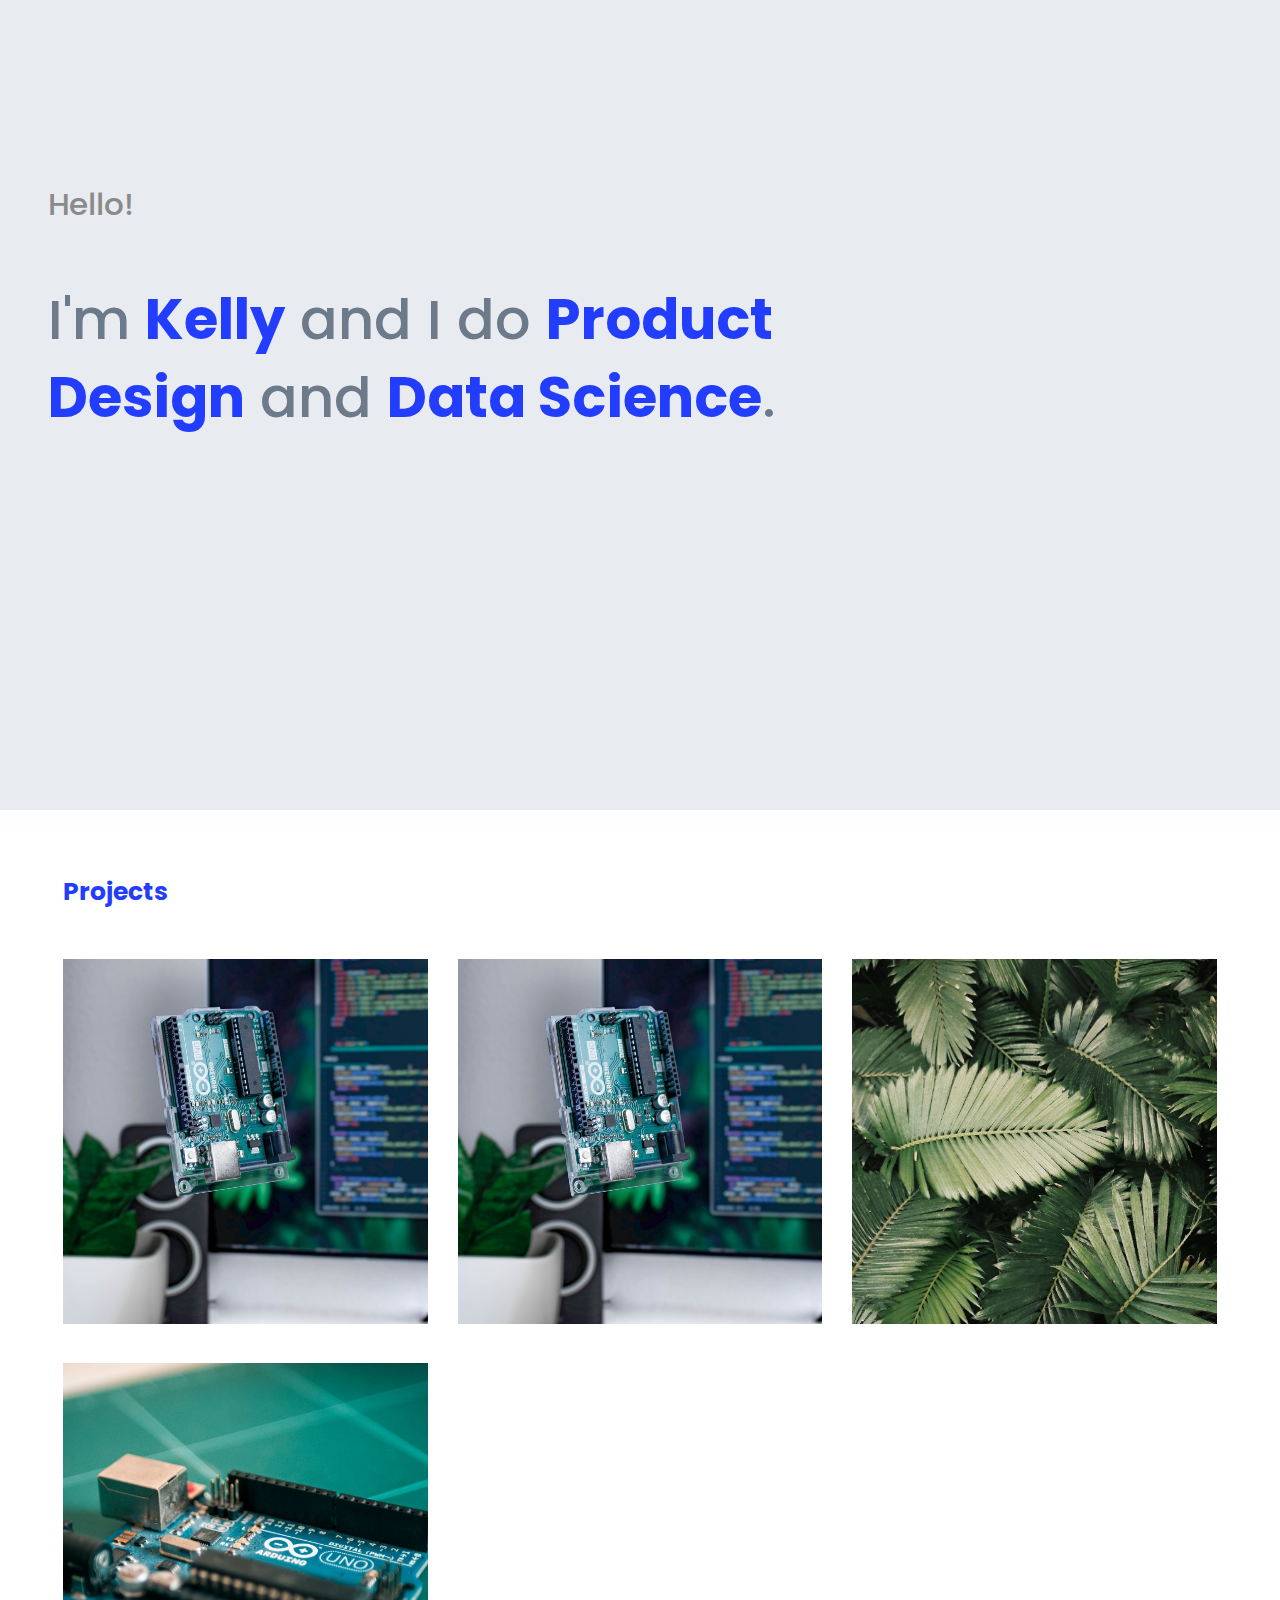
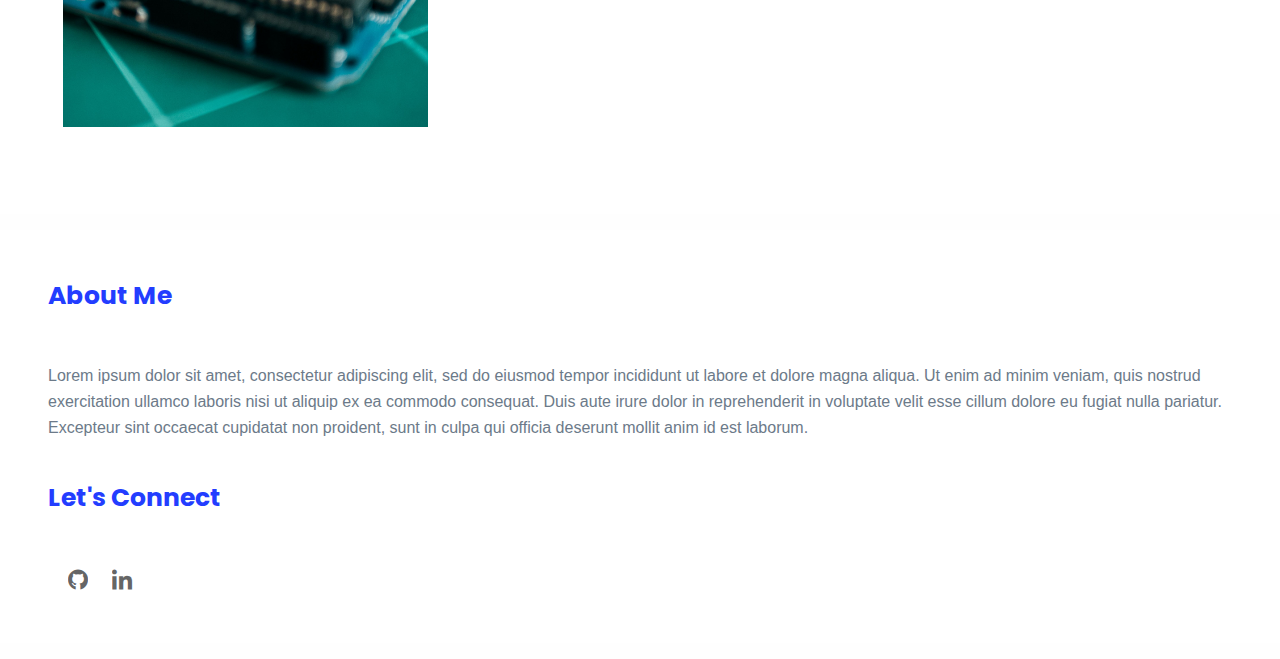
<file: index.html>
<!doctype html>
<html class="no-js" lang="en">
  <head>
    <meta charset="utf-8" />
    <meta name="viewport" content="width=device-width, initial-scale=1.0" />
    <title>Kelly J | Mechanical/Data Engineer</title>
    <link rel="stylesheet" href="https://dhbhdrzi4tiry.cloudfront.net/cdn/sites/foundation.min.css">
    <link rel="stylesheet" href="css/foundation.min.css">
    <link rel="stylesheet" href="css/flaticon.css">
    <link rel="stylesheet" href="css/app.css">
  </head>
  <body>

    <div id="header" class="callout large primary">
      <div class="row column text-left">
        <h3 class="subheader">Hello!</h3>
        <h2>I'm <b><span class="accent">Kelly</span></b> and I do <b><span class="accent">Product Design</span></b> and <b><span class="accent">Data Science</span></b>.</h2>
        <!----
        <h5 class="subheader">Scroll down to discover &rarr;</h5>
        -->
      </div>
    </div>

    <div id="cards" class="callout large primary">
      <div class="row">

          <!-- Project Tiles-->
          <div class="grid-x grid-padding-x">
            <div class="small-12 cell">
              <h4 class="accent"><b>Projects</b></h4>
            </div>
            
            <div class="large-4 medium-6 small-12 cell">
              <div class="image-hover-wrapper">
                <a href="#"><img src="img/square1.jpg ">
                  <span class="image-hover-wrapper-reveal">
                    <p>Cyberbot: A self-driving bot with ledge and obstacle avoidance system </p>
                  </span>
                </a>
              </div>
            </div>
            <div class="large-4 medium-6 small-12 cell">
              <div class="image-hover-wrapper">
                <a href="#"><img src="img/square1.jpg ">
                  <span class="image-hover-wrapper-reveal">
                    <p>Cyberbot: A self-driving bot with ledge and obstacle avoidance system </p>
                  </span>
                </a>
              </div>
            </div>

            <div class="large-4 medium-6 small-12 cell">
                <div class="image-hover-wrapper">
                  <a href="#"><img src="img/square2.jpg ">
                    <span class="image-hover-wrapper-reveal">
                      <p>A cool project</p>
                    </span>
                  </a>
                </div>
            </div>

              <div class="large-4 medium-6 small-12 cell">
                  <div class="image-hover-wrapper">
                    <a href="#"><img src="img/square3.jpg ">
                      <span class="image-hover-wrapper-reveal">
                        <p>A cool project</p>
                      </span>
                    </a>
                  </div>
              </div>
          </div>
        </div>
    </div>

    <div id="cards" class="callout large primary">
        <div class="row column">
          <h4 class="accent"><b>About Me</b></h4>
          <p>
            Lorem ipsum dolor sit amet, consectetur adipiscing elit, sed do eiusmod tempor incididunt ut labore et dolore magna aliqua. Ut enim ad minim veniam, quis nostrud exercitation ullamco laboris nisi ut aliquip ex ea commodo consequat. Duis aute irure dolor in reprehenderit in voluptate velit esse cillum dolore eu fugiat nulla pariatur. Excepteur sint occaecat cupidatat non proident, sunt in culpa qui officia deserunt mollit anim id est laborum.
          </p>
          <br>
          <h4 class="accent"><b>Let's Connect</b></h4>
          <a href="https://github.com/rubensly" target="_blank"><i class="flaticon-github icon"></i></a>
          <a href="https://www.linkedin.com/in/kellyjean00/" target="_blank"><i class="flaticon-linkedin icon"></i></a>
          <div class="columns small-2 large-4 card-container">

          </div>
  

        </div>
      </div>

    <script src="https://code.jquery.com/jquery-2.1.4.min.js"></script>
    <script src="https://dhbhdrzi4tiry.cloudfront.net/cdn/sites/foundation.js"></script>
    <script>
      $(document).foundation();
    </script>
  </body>
</html>
</file>
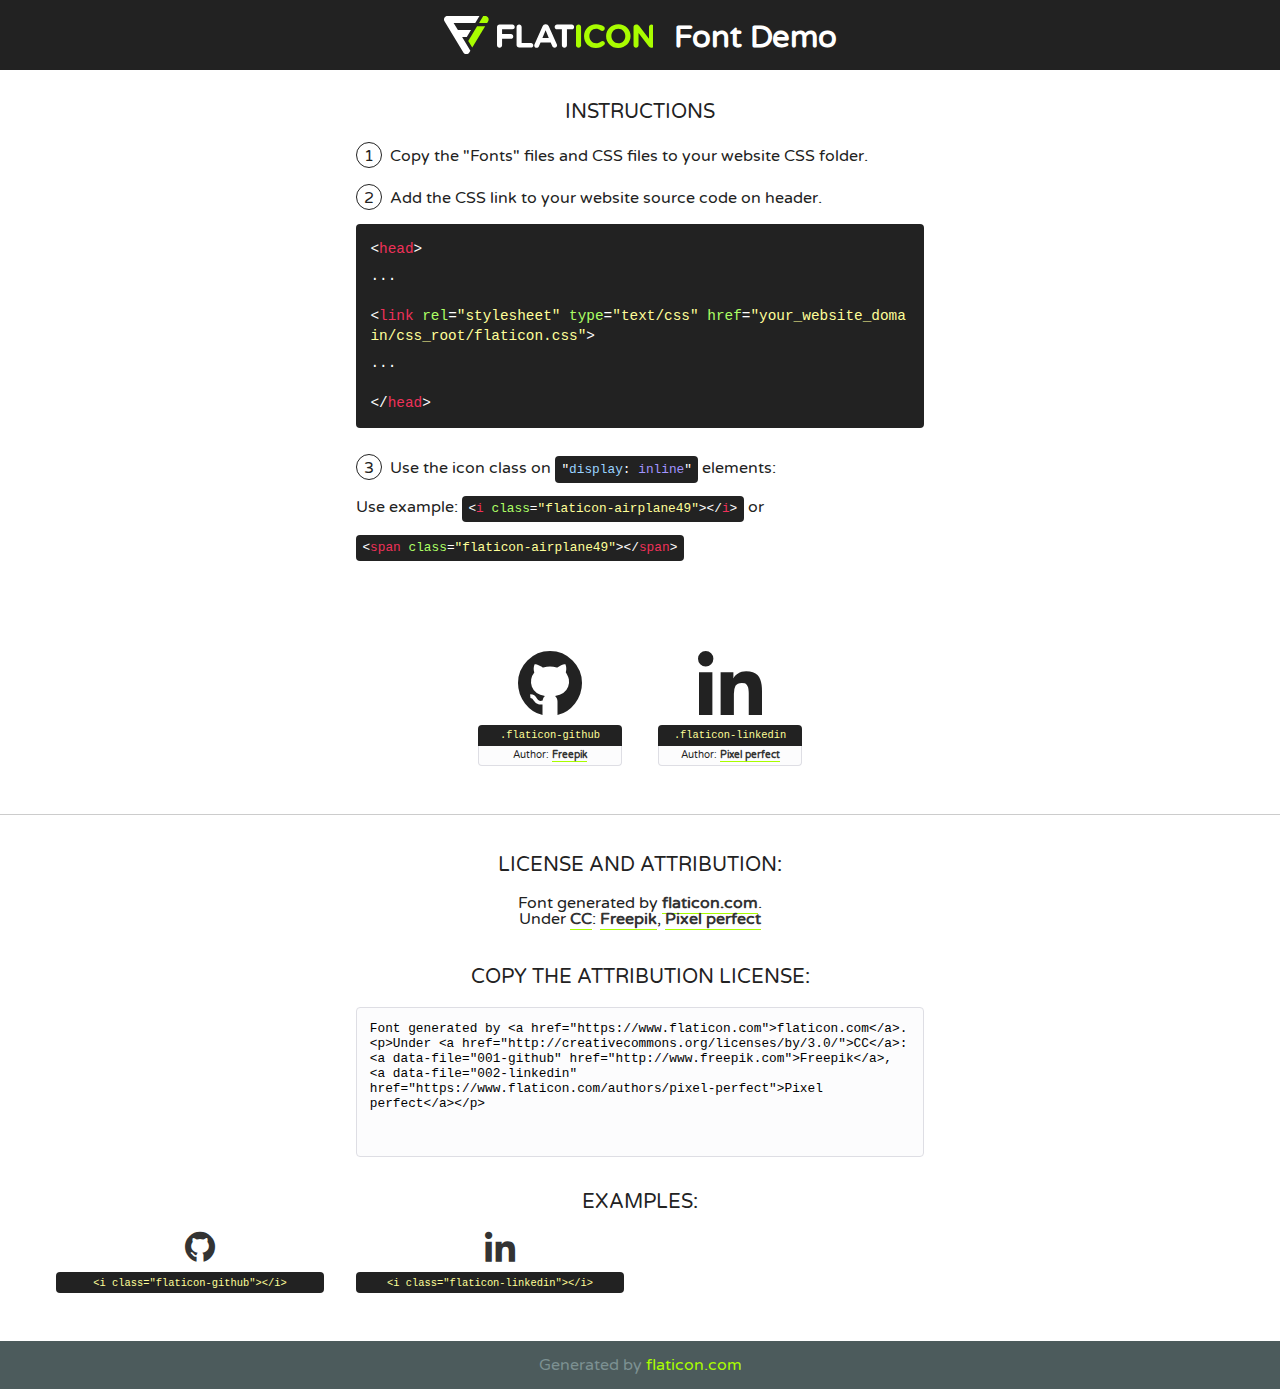
<file: my-icons-collection/font/flaticon.html>
<!DOCTYPE html>
<!--
  Flaticon icon font: Flaticon
  Creation date: 18/06/2020 21:55
-->
<html>
<!DOCTYPE html>
<html>

<head>
    <title>Flaticon WebFont</title>
    <link href="http://fonts.googleapis.com/css?family=Varela+Round" rel="stylesheet" type="text/css" />
    <link rel="stylesheet" type="text/css" href="flaticon.css">
    <meta charset="UTF-8">
    <style>
    html, body, div, span, applet, object, iframe,
    h1, h2, h3, h4, h5, h6, p, blockquote, pre,
    a, abbr, acronym, address, big, cite, code,
    del, dfn, em, img, ins, kbd, q, s, samp,
    small, strike, strong, sub, sup, tt, var,
    b, u, i, center,
    dl, dt, dd, ol, ul, li,
    fieldset, form, label, legend,
    table, caption, tbody, tfoot, thead, tr, th, td,
    article, aside, canvas, details, embed, 
    figure, figcaption, footer, header, hgroup, 
    menu, nav, output, ruby, section, summary,
    time, mark, audio, video {
        margin: 0;
        padding: 0;
        border: 0;
        font-size: 100%;
        font: inherit;
        vertical-align: baseline;
    }
    /* HTML5 display-role reset for older browsers */
    article, aside, details, figcaption, figure, 
    footer, header, hgroup, menu, nav, section {
        display: block;
    }
    body {
        line-height: 1;
    }
    ol, ul {
        list-style: none;
    }
    blockquote, q {
        quotes: none;
    }
    blockquote:before, blockquote:after,
    q:before, q:after {
        content: '';
        content: none;
    }
    table {
        border-collapse: collapse;
        border-spacing: 0;
    }
    body {
        font-family: 'Varela Round', Helvetica, Arial, sans-serif;
        font-size: 16px;
        color: #222;
    }
    a {
        color: #333;
        border-bottom: 1px solid #a9fd00;
        font-weight: bold;
        text-decoration: none;
    }
    * {
        -moz-box-sizing: border-box;
        -webkit-box-sizing: border-box;
        box-sizing: border-box;
        margin: 0;
        padding: 0;
    }
    [class^="flaticon-"]:before, [class*=" flaticon-"]:before, [class^="flaticon-"]:after, [class*=" flaticon-"]:after {
        font-family: Flaticon;
        font-size: 30px;
        font-style: normal;
        margin-left: 20px;
        color: #333;
    }
    .wrapper {
        max-width: 600px;
        margin: auto;
        padding: 0 1em;
    }
    .title {
        font-size: 1.25em;
        text-align: center;
        margin-bottom: 1em;
        text-transform: uppercase;
    }
    header {
        text-align: center;
        background-color: #222;
        color: #fff;
        padding: 1em;
    }
    header .logo {
        width: 210px;
        height: 38px;
        display: inline-block;
        vertical-align: middle;
        margin-right: 1em;
        border: none;
    }
    header strong {
        font-size: 1.95em;
        font-weight: bold;
        vertical-align: middle;
        margin-top: 5px;
        display: inline-block;
    }
    .demo {
        margin: 2em auto;
        line-height: 1.25em;
    }
    .demo ul li {
        margin-bottom: 1em;
    }
    .demo ul li .num {
        color: #222;
        border-radius: 20px;
        display: inline-block;
        width: 26px;
        padding: 3px;
        height: 26px;
        text-align: center;
        margin-right: 0.5em;
        border: 1px solid #222;
    }
    .demo ul li code {
        background-color: #222;
        border-radius: 4px;
        padding: 0.25em 0.5em;
        display: inline-block;
        color: #fff;
        font-family: Consolas,Monaco,Lucida Console,Liberation Mono,DejaVu Sans Mono,Bitstream Vera Sans Mono,Courier New, monospace;
        font-weight: lighter;
        margin-top: 1em;
        font-size: 0.8em;
        word-break: break-all;
    }
    .demo ul li code.big {
        padding: 1em;
        font-size: 0.9em;
    }
    .demo ul li code .red {
        color: #EF3159;
    }
    .demo ul li code .green {
        color: #ACFF65;
    }
    .demo ul li code .yellow {
        color: #FFFF99;
    }
    .demo ul li code .blue {
        color: #99D3FF;
    }
    .demo ul li code .purple {
        color: #A295FF;
    }
    .demo ul li code .dots {
        margin-top: 0.5em;
        display: block;
    }
    #glyphs {
        border-bottom: 1px solid #ccc;
        padding: 2em 0;
        text-align: center;
    }
    .glyph {
        display: inline-block;
        width: 9em;
        margin: 1em;
        text-align: center;
        vertical-align: top;
        background: #FFF;
    }
    .glyph .glyph-icon {
        padding: 10px;
        display: block;
        font-family:"Flaticon";
        font-size: 64px;
        line-height: 1;
    }
    .glyph .glyph-icon:before {
        font-size: 64px;
        color: #222;
        margin-left: 0;
    }
    .class-name {
        font-size: 0.65em;
        background-color: #222;
        color: #fff;
        border-radius: 4px 4px 0 0;
        padding: 0.5em;
        color: #FFFF99;
        font-family: Consolas,Monaco,Lucida Console,Liberation Mono,DejaVu Sans Mono,Bitstream Vera Sans Mono,Courier New, monospace;
    }
    .author-name {
        font-size: 0.6em;
        background-color: #fcfcfd;
        border: 1px solid #DEDEE4;
        border-top: 0;
        border-radius: 0 0 4px 4px;
        padding: 0.5em;
    }
    .class-name:last-child {
        font-size: 10px;
        color:#888;
    }
    .class-name:last-child a {
        font-size: 10px;
        color:#555;
    }
    .class-name:last-child a:hover {
        color:#a9fd00;
    }
    .glyph > input {
        display: block;
        width: 100px;
        margin: 5px auto;
        text-align: center;
        font-size: 12px;
        cursor: text;
    }
    .glyph > input.icon-input {
        font-family:"Flaticon";
        font-size: 16px;
        margin-bottom: 10px;
    }
    .attribution .title {
        margin-top: 2em;
    }
    .attribution textarea {
        background-color: #fcfcfd;
        padding: 1em;
        border: none;
        box-shadow: none;
        border: 1px solid #DEDEE4;
        border-radius: 4px;
        resize: none;
        width: 100%;
        height: 150px;
        font-size: 0.8em;
        font-family: Consolas,Monaco,Lucida Console,Liberation Mono,DejaVu Sans Mono,Bitstream Vera Sans Mono,Courier New, monospace;
        -webkit-appearance: none;
    }
    .iconsuse {
        margin: 2em auto;
        text-align: center;
        max-width: 1200px;
    }
    .iconsuse:after {
        content: '';
        display: table;
        clear: both;
    }
    .iconsuse .image {
        float: left;
        width: 25%;
        padding: 0 1em;
    }
    .iconsuse .image p {
        margin-bottom: 1em;
    }
    .iconsuse .image span {
        display: block;
        font-size: 0.65em;
        background-color: #222;
        color: #fff;
        border-radius: 4px;
        padding: 0.5em;
        color: #FFFF99;
        margin-top: 1em;
        font-family: Consolas,Monaco,Lucida Console,Liberation Mono,DejaVu Sans Mono,Bitstream Vera Sans Mono,Courier New, monospace;
    }
    #footer {
        text-align: center;
        background-color: #4C5B5C;
        color: #7c9192;
        padding: 1em;
    }
    #footer a {
        border: none;
        color: #a9fd00;
        font-weight: normal;
    }
    @media (max-width: 960px) {
        .iconsuse .image {
            width: 50%;
        }
    }
    @media (max-width: 560px) {
        .iconsuse .image {
            width: 100%;
        }
    }
    </style>
</head>

<body class="characters-off">

    <header>
        <a href="https://www.flaticon.com" target="_blank" class="logo">
            <svg version="1.1" xmlns="http://www.w3.org/2000/svg" xmlns:xlink="http://www.w3.org/1999/xlink" xmlns:a="http://ns.adobe.com/AdobeSVGViewerExtensions/3.0/" viewBox="0 0 560.875 102.036" enable-background="new 0 0 560.875 102.036" xml:space="preserve">
                <defs>
                </defs>
                <g>
                    <g class="letters">
                        <path fill="#ffffff" d="M141.596,29.675c0-3.777,2.985-6.767,6.764-6.767h34.438c3.426,0,6.15,2.728,6.15,6.15
                        c0,3.43-2.724,6.149-6.15,6.149h-27.674v13.091h23.719c3.429,0,6.151,2.724,6.151,6.15c0,3.43-2.723,6.149-6.151,6.149h-23.719
                        v17.574c0,3.773-2.986,6.761-6.764,6.761c-3.779,0-6.764-2.989-6.764-6.761V29.675z"></path>
                        <path fill="#ffffff" d="M193.844,29.149c0-3.781,2.985-6.767,6.764-6.767c3.776,0,6.763,2.985,6.763,6.767v42.957h25.039
                        c3.426,0,6.149,2.726,6.149,6.153c0,3.425-2.723,6.15-6.149,6.15h-31.802c-3.779,0-6.764-2.986-6.764-6.768V29.149z"></path>
                        <path fill="#ffffff" d="M241.891,75.71l21.438-48.407c1.492-3.341,4.215-5.357,7.906-5.357h0.792
                        c3.686,0,6.323,2.017,7.815,5.357l21.439,48.407c0.436,0.967,0.701,1.845,0.701,2.723c0,3.602-2.809,6.501-6.414,6.501
                        c-3.161,0-5.269-1.845-6.499-4.655l-4.132-9.661h-27.059l-4.301,10.102c-1.144,2.631-3.426,4.214-6.237,4.214
                        c-3.517,0-6.24-2.81-6.24-6.325C241.1,77.64,241.451,76.677,241.891,75.71z M279.932,58.666l-8.521-20.297l-8.526,20.297H279.932
                        z"></path>
                        <path fill="#ffffff" d="M314.864,35.387H301.86c-3.429,0-6.239-2.813-6.239-6.238c0-3.429,2.811-6.24,6.239-6.24h39.533
                        c3.426,0,6.237,2.811,6.237,6.24c0,3.425-2.811,6.238-6.237,6.238h-13.001v42.785c0,3.773-2.99,6.761-6.764,6.761
                        c-3.779,0-6.764-2.989-6.764-6.761V35.387z"></path>
                        <path fill="#A9FD00" d="M352.615,29.149c0-3.781,2.985-6.767,6.767-6.767c3.774,0,6.761,2.985,6.761,6.767v49.024
                        c0,3.773-2.987,6.761-6.761,6.761c-3.781,0-6.767-2.989-6.767-6.761V29.149z"></path>
                        <path fill="#A9FD00" d="M374.132,53.836v-0.179c0-17.481,13.178-31.801,32.065-31.801c9.22,0,15.459,2.458,20.557,6.238
                        c1.402,1.054,2.637,2.985,2.637,5.357c0,3.692-2.985,6.59-6.681,6.59c-1.845,0-3.071-0.702-4.044-1.319
                        c-3.776-2.813-7.729-4.393-12.562-4.393c-10.364,0-17.831,8.611-17.831,19.154v0.173c0,10.542,7.291,19.329,17.831,19.329
                        c5.715,0,9.492-1.756,13.359-4.834c1.049-0.874,2.458-1.491,4.039-1.491c3.429,0,6.325,2.813,6.325,6.236
                        c0,2.106-1.056,3.78-2.282,4.834c-5.539,4.834-12.036,7.733-21.878,7.733C387.572,85.464,374.132,71.493,374.132,53.836z"></path>
                        <path fill="#A9FD00" d="M433.009,53.836v-0.179c0-17.481,13.79-31.801,32.766-31.801c18.981,0,32.592,14.143,32.592,31.628v0.173
                        c0,17.483-13.785,31.807-32.769,31.807C446.625,85.464,433.009,71.32,433.009,53.836z M484.224,53.836v-0.179
                        c0-10.539-7.725-19.326-18.626-19.326c-10.893,0-18.449,8.611-18.449,19.154v0.173c0,10.542,7.73,19.329,18.626,19.329
                        C476.676,72.986,484.224,64.378,484.224,53.836z"></path>
                        <path fill="#A9FD00" d="M506.233,29.321c0-3.774,2.99-6.763,6.767-6.763h1.401c3.252,0,5.183,1.583,7.029,3.953l26.093,34.265
                        V29.059c0-3.692,2.99-6.677,6.681-6.677c3.683,0,6.671,2.985,6.671,6.677v48.934c0,3.78-2.987,6.765-6.764,6.765h-0.436
                        c-3.257,0-5.188-1.581-7.034-3.953l-27.056-35.492v32.944c0,3.687-2.985,6.676-6.678,6.676c-3.683,0-6.673-2.989-6.673-6.676
                        V29.321z"></path>
                    </g>
                    <g class="insignia">
                        <path fill="#ffffff" d="M48.372,56.137h12.517l11.156-18.537H37.186L25.688,18.539h57.825L94.668,0H9.271
                        C5.925,0,2.842,1.801,1.198,4.716c-1.644,2.907-1.593,6.482,0.134,9.343l50.38,83.501c1.678,2.781,4.689,4.476,7.938,4.476
                        c3.246,0,6.257-1.695,7.935-4.476l2.898-4.804L48.372,56.137z"></path>
                        <g class="i">
                            <path fill="#A9FD00" d="M93.575,18.539h0.031v0.004l21.652,0.004l2.705-4.488c1.727-2.861,1.778-6.436,0.133-9.343
                            C116.454,1.801,113.371,0,110.026,0h-5.294L93.575,18.539z"></path>
                            <polygon fill="#A9FD00" points="88.291,27.356 64.725,66.486 75.519,84.404 109.942,27.356"></polygon>
                        </g>
                    </g>
                </g>
            </svg>
        </a>
        <strong>Font Demo</strong>
    </header>


    <section class="demo wrapper">

        <p class="title">Instructions</p>

        <ul>
            <li>
                <span class="num">1</span>Copy the "Fonts" files and CSS files to your website CSS folder.
            </li>
            <li>
                <span class="num">2</span>Add the CSS link to your website source code on header.
                <code class="big">
                    &lt;<span class="red">head</span>&gt;
                    <br/><span class="dots">...</span>
                    <br/>&lt;<span class="red">link</span> <span class="green">rel</span>=<span class="yellow">"stylesheet"</span> <span class="green">type</span>=<span class="yellow">"text/css"</span> <span class="green">href</span>=<span class="yellow">"your_website_domain/css_root/flaticon.css"</span>&gt;
                    <br/><span class="dots">...</span>
                    <br/>&lt;/<span class="red">head</span>&gt;
                </code>
            </li>

            <li>
                <p>
                    <span class="num">3</span>Use the icon class on <code>"<span class="blue">display</span>:<span class="purple"> inline</span>"</code> elements:
                    <br />
                    Use example: <code>&lt;<span class="red">i</span> <span class="green">class</span>=<span class="yellow">&quot;flaticon-airplane49&quot;</span>&gt;&lt;/<span class="red">i</span>&gt;</code> or <code>&lt;<span class="red">span</span> <span class="green">class</span>=<span class="yellow">&quot;flaticon-airplane49&quot;</span>&gt;&lt;/<span class="red">span</span>&gt;</code>
            </li>
        </ul>

    </section>




   <section id="glyphs">          
    
      
        <div class="glyph"><div class="glyph-icon flaticon-github"></div>
            <div class="class-name">.flaticon-github</div>
            <div class="author-name">Author: <a data-file="001-github" href="http://www.freepik.com">Freepik</a> </div> 
        </div>        
        
        <div class="glyph"><div class="glyph-icon flaticon-linkedin"></div>
            <div class="class-name">.flaticon-linkedin</div>
            <div class="author-name">Author: <a data-file="002-linkedin" href="https://www.flaticon.com/authors/pixel-perfect">Pixel perfect</a> </div> 
        </div>        
        

    </section>



    <section class="attribution wrapper"   style="text-align:center;">

      <div class="title">License and attribution:</div><div class="attrDiv">Font generated by <a href="https://www.flaticon.com">flaticon.com</a>. <div><p>Under <a href="http://creativecommons.org/licenses/by/3.0/">CC</a>: <a data-file="001-github" href="http://www.freepik.com">Freepik</a>, <a data-file="002-linkedin" href="https://www.flaticon.com/authors/pixel-perfect">Pixel perfect</a></p>  </div>
      </div>
      <div class="title">Copy the Attribution License:</div>

    <textarea onclick="this.focus();this.select();">Font generated by &lt;a href=&quot;https://www.flaticon.com&quot;&gt;flaticon.com&lt;/a&gt;. <p>Under <a href="http://creativecommons.org/licenses/by/3.0/">CC</a>: <a data-file="001-github" href="http://www.freepik.com">Freepik</a>, <a data-file="002-linkedin" href="https://www.flaticon.com/authors/pixel-perfect">Pixel perfect</a></p>  
     </textarea>

    </section>

    <section class="iconsuse">

          <div class="title">Examples:</div>            
             
            <div class="image">
                <p>
                    <i class="glyph-icon flaticon-github"></i> 
                    <span>&lt;i class=&quot;flaticon-github&quot;&gt;&lt;/i&gt;</span>
                </p>
            </div>
            
            <div class="image">
                <p>
                    <i class="glyph-icon flaticon-linkedin"></i> 
                    <span>&lt;i class=&quot;flaticon-linkedin&quot;&gt;&lt;/i&gt;</span>
                </p>
            </div>
                       
        </div>
                            
    </section>

<div id="footer">
    <div>Generated by <a href="https://www.flaticon.com">flaticon.com</a>
    </div>
</div>



</body>
</html>
</file>
<file: css/flaticon.css>
/*
  	Flaticon icon font: Flaticon
  	Creation date: 18/06/2020 21:55
  	*/

@font-face {
  font-family: "Flaticon";
  src: url("./Flaticon.eot");
  src: url("./Flaticon.eot?#iefix") format("embedded-opentype"),
       url("./Flaticon.woff2") format("woff2"),
       url("./Flaticon.woff") format("woff"),
       url("./Flaticon.ttf") format("truetype"),
       url("./Flaticon.svg#Flaticon") format("svg");
  font-weight: normal;
  font-style: normal;
}

@media screen and (-webkit-min-device-pixel-ratio:0) {
  @font-face {
    font-family: "Flaticon";
    src: url("./Flaticon.svg#Flaticon") format("svg");
  }
}

[class^="flaticon-"]:before, [class*=" flaticon-"]:before,
[class^="flaticon-"]:after, [class*=" flaticon-"]:after {   
  font-family: Flaticon;
        font-size: 20px;
font-style: normal;
margin-left: 20px;
}

.flaticon-github:before { content: "\f100"; }
.flaticon-linkedin:before { content: "\f101"; }
</file>
<file: css/app.css>
@import url('https://fonts.googleapis.com/css2?family=Poppins:wght@500&display=swap');

:root{
    --primary-color:#233dff; 
    --secondary-color:#6c7a89;
    --font-color:#6c7a89;
    --bg-color:white;
  }
body{
  background-color: ;
}
.accent{color:var(--primary-color)}
#header{
    background-color: var(--bg-color);
    background-color: #e8ecf1;
    border:0;
    height:90vh;
    padding-top:20vh;
    border-left:0;
    border-top:0;
    border-right:0;
    color:var(--font-color)
}
#header h3, #header h2{
    padding-bottom:1.5em;
    font-family: 'Poppins', sans-serif;
    font-weight:500;
}
@media print, screen and (min-width: 60em){
    #header h3, #header h2, #header h5{
      padding-right:30vw;
    }
    #header h2{
      font-size: 3.5rem;
    }
  }
#blog-container{
    padding-top:3em;
    padding-bottom:3em;
}

/* 39.9375em */
@media print, screen and (max-width: 60em) {
    #blog-container{
        /*
      padding:0;
      margin-left:1em;
      background-color: red;
      */
    }

  }
#cards{
  background-color: white;
  padding-top:3em;
  border-left:0;
  border-top:0;
  border-right:0;
  border:0;
  color:var(--font-color);
}
#cards h4, #cards h3, #cards h5{
  font-family: 'Poppins', sans-serif;
  font-weight:500;
  margin-bottom: 2em;
}

.icon{
  padding-left:0;
  margin-left:0;
  padding:0;
  color:black;
  opacity:0.6;
  transition: all 1s ease-out;
}
.icon:hover{
  opacity:1;
}

.blog-post{
    margin-top:1em;
    margin-bottom: 1em;
    padding: 20px 20px 20px 0px;
    border-radius:5px;
    transition: all ease .7s;
}
.blog-post:hover{
    background-color: ;
}
.blog-post a{
    color:var(--primary-color);
    transition: all ease .7s;
}
.blog-post a:hover{opacity:.8}
.blog-post img{
  padding-bottom: 1em;
}

.tag-cloud .tag-cloud-individual-tag {
    display: inline-block;
    padding: 0.33333rem 0.5rem;
    border-radius: 0;
    border: 1.5px solid var(--primary-color);
    font-size: 0.8rem;
    line-height: 1;
    white-space: nowrap;
    cursor: default;
    border-radius: 0;
    background: ;
    display: inline-block;
    color: var(--primary-color);
    margin: 2px;
  }



#header2{
    background-color: var(--bg-color);
    border:0;
    border-left:0;
    border-top:0;
    border-right:0;    
}

#read-container{
    padding-bottom: 3em;
}

#read-container h3, #read-container figure, #read-container p{
    padding-bottom:1em;
}

/******Project Tiles*******/
.image-hover-wrapper {
  position: relative;
  border-radius: 0;
}

.image-hover-wrapper a {
  display: inline-block;
  letter-spacing: normal;
  line-height: initial;
  margin: 0;
  padding: 0;
  margin-bottom:2em;
  position: relative;
}

.image-hover-wrapper a img {
  float: left;
  overflow: hidden;
  width: 100%;
  border-radius: 0;
}

.image-hover-wrapper a .image-hover-wrapper-reveal {
  /* background-color: rgba(0, 0, 255, 0.5); */
  background-color: var(--primary-color);
  color: #fefefe;
  display: inline;
  height: 100%;
  margin-left: -100%;
  opacity: 0;
  position: absolute;
  width: 100%;
  z-index: 80;
  transition: all 500ms cubic-bezier(0.68, -0.55, 0.265, 1.55);
  transition-delay: 0s;
  border-radius: 0;
}

.image-hover-wrapper a .image-hover-wrapper-reveal:hover {
  opacity: .95;
  transition: all 500ms cubic-bezier(0.68, -0.55, 0.265, 1.55);
}

.image-hover-wrapper a .image-hover-wrapper-reveal:hover p {
  opacity: 1;
  -webkit-transform: translateY(-100%);
      -ms-transform: translateY(-100%);
          transform: translateY(-100%);
  transition: all 500ms cubic-bezier(0.68, -0.55, 0.265, 1.55);
  transition-delay: 0s;
}

.image-hover-wrapper a .image-hover-wrapper-reveal p {
  font-family: 'IBM Plex Sans', sans-serif;
  font-weight: 700;
  font-size:20px;
  bottom: 0;
  display: block;
  opacity: 0;
  position: absolute;
  text-align: ;
  padding-left: 30px;
  padding-right:30px;
  width: 100%;
  transition: all 500ms cubic-bezier(0.68, -0.55, 0.265, 1.55);
}

.image-hover-wrapper a .fa {
  font-size: 24px;
}

.image-hover-wrapper .image-hover-wrapper-banner {
  background-color: rgba(,0,0, .3);
  color: #fefefe;
  font-weight: 600;
  left: 0;
  padding: .5rem;
  position: absolute;
  top: 25%;
  width: 75%;
  z-index: 10;
}
</file>
<file: my-icons-collection/font/flaticon.css>
/*
  	Flaticon icon font: Flaticon
  	Creation date: 18/06/2020 21:55
  	*/

@font-face {
  font-family: "Flaticon";
  src: url("./Flaticon.eot");
  src: url("./Flaticon.eot?#iefix") format("embedded-opentype"),
       url("./Flaticon.woff2") format("woff2"),
       url("./Flaticon.woff") format("woff"),
       url("./Flaticon.ttf") format("truetype"),
       url("./Flaticon.svg#Flaticon") format("svg");
  font-weight: normal;
  font-style: normal;
}

@media screen and (-webkit-min-device-pixel-ratio:0) {
  @font-face {
    font-family: "Flaticon";
    src: url("./Flaticon.svg#Flaticon") format("svg");
  }
}

[class^="flaticon-"]:before, [class*=" flaticon-"]:before,
[class^="flaticon-"]:after, [class*=" flaticon-"]:after {   
  font-family: Flaticon;
        font-size: 20px;
font-style: normal;
margin-left: 20px;
}

.flaticon-github:before { content: "\f100"; }
.flaticon-linkedin:before { content: "\f101"; }
</file>
